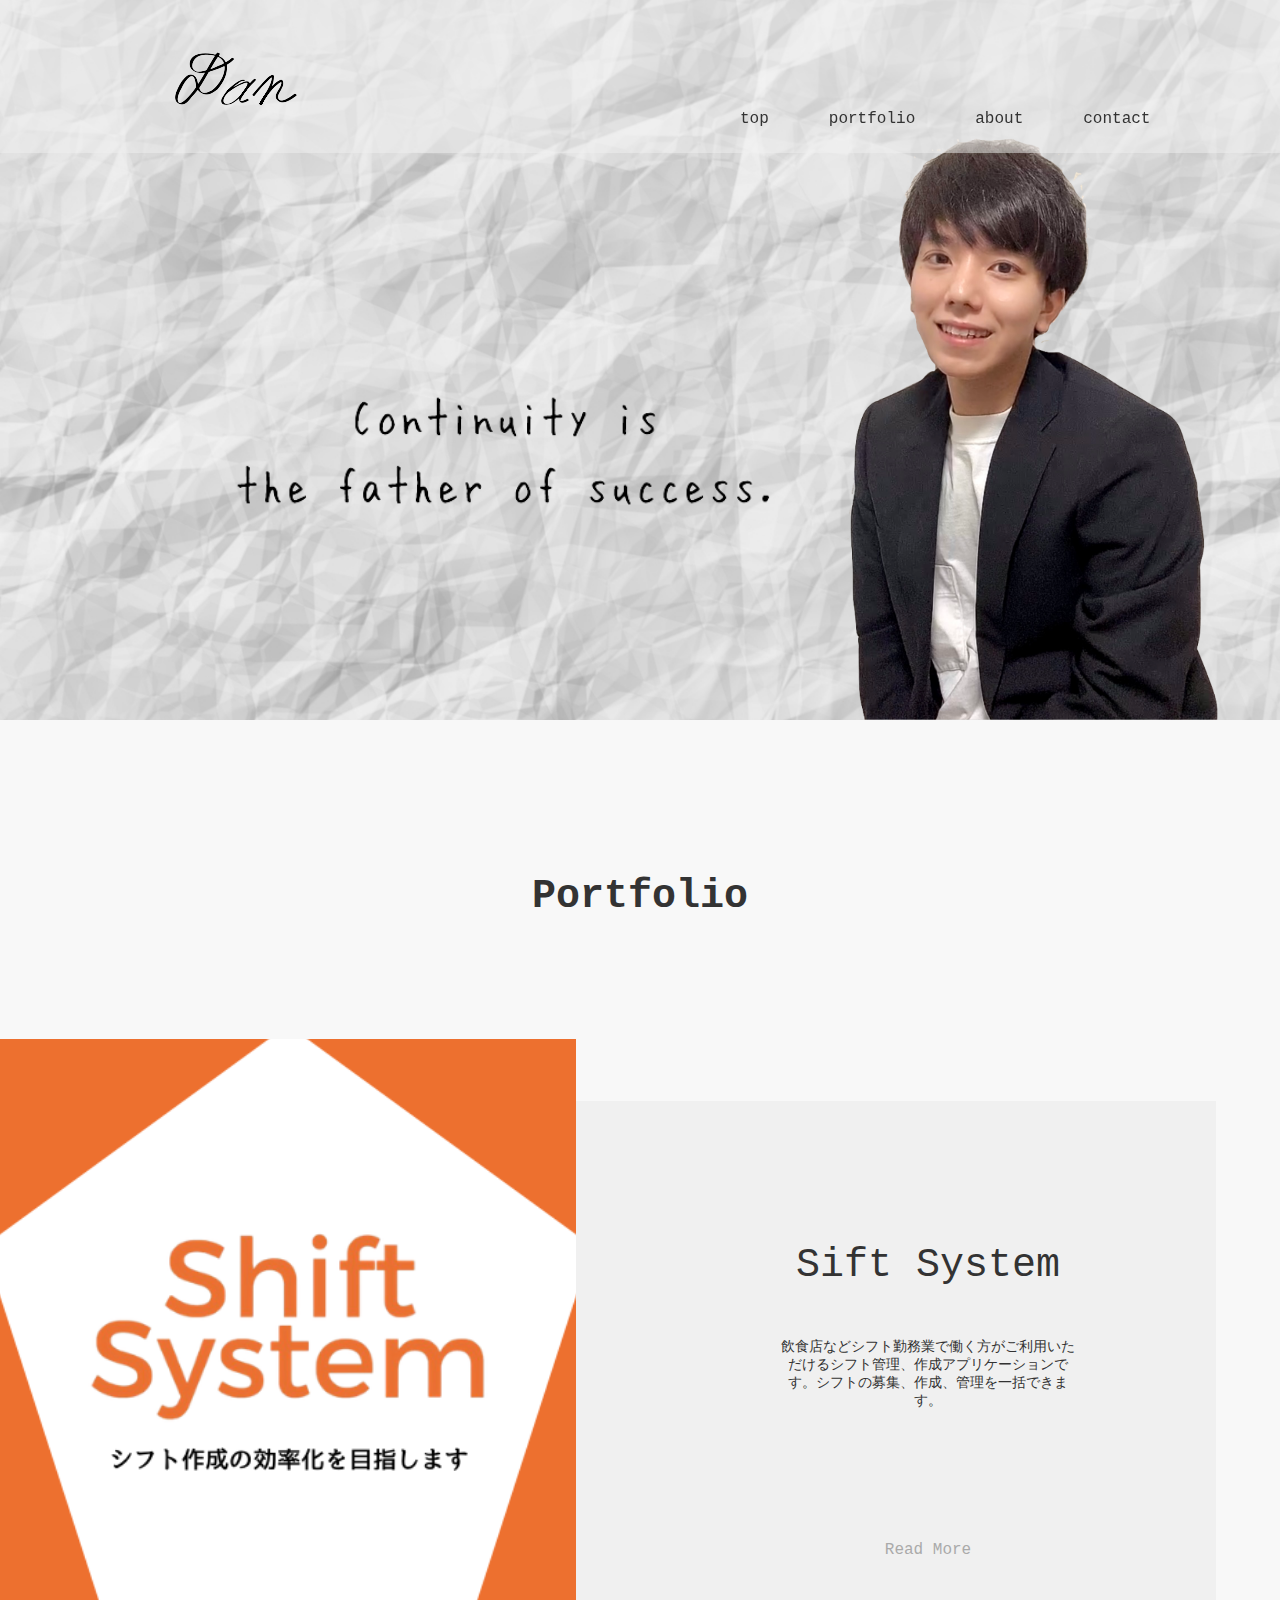
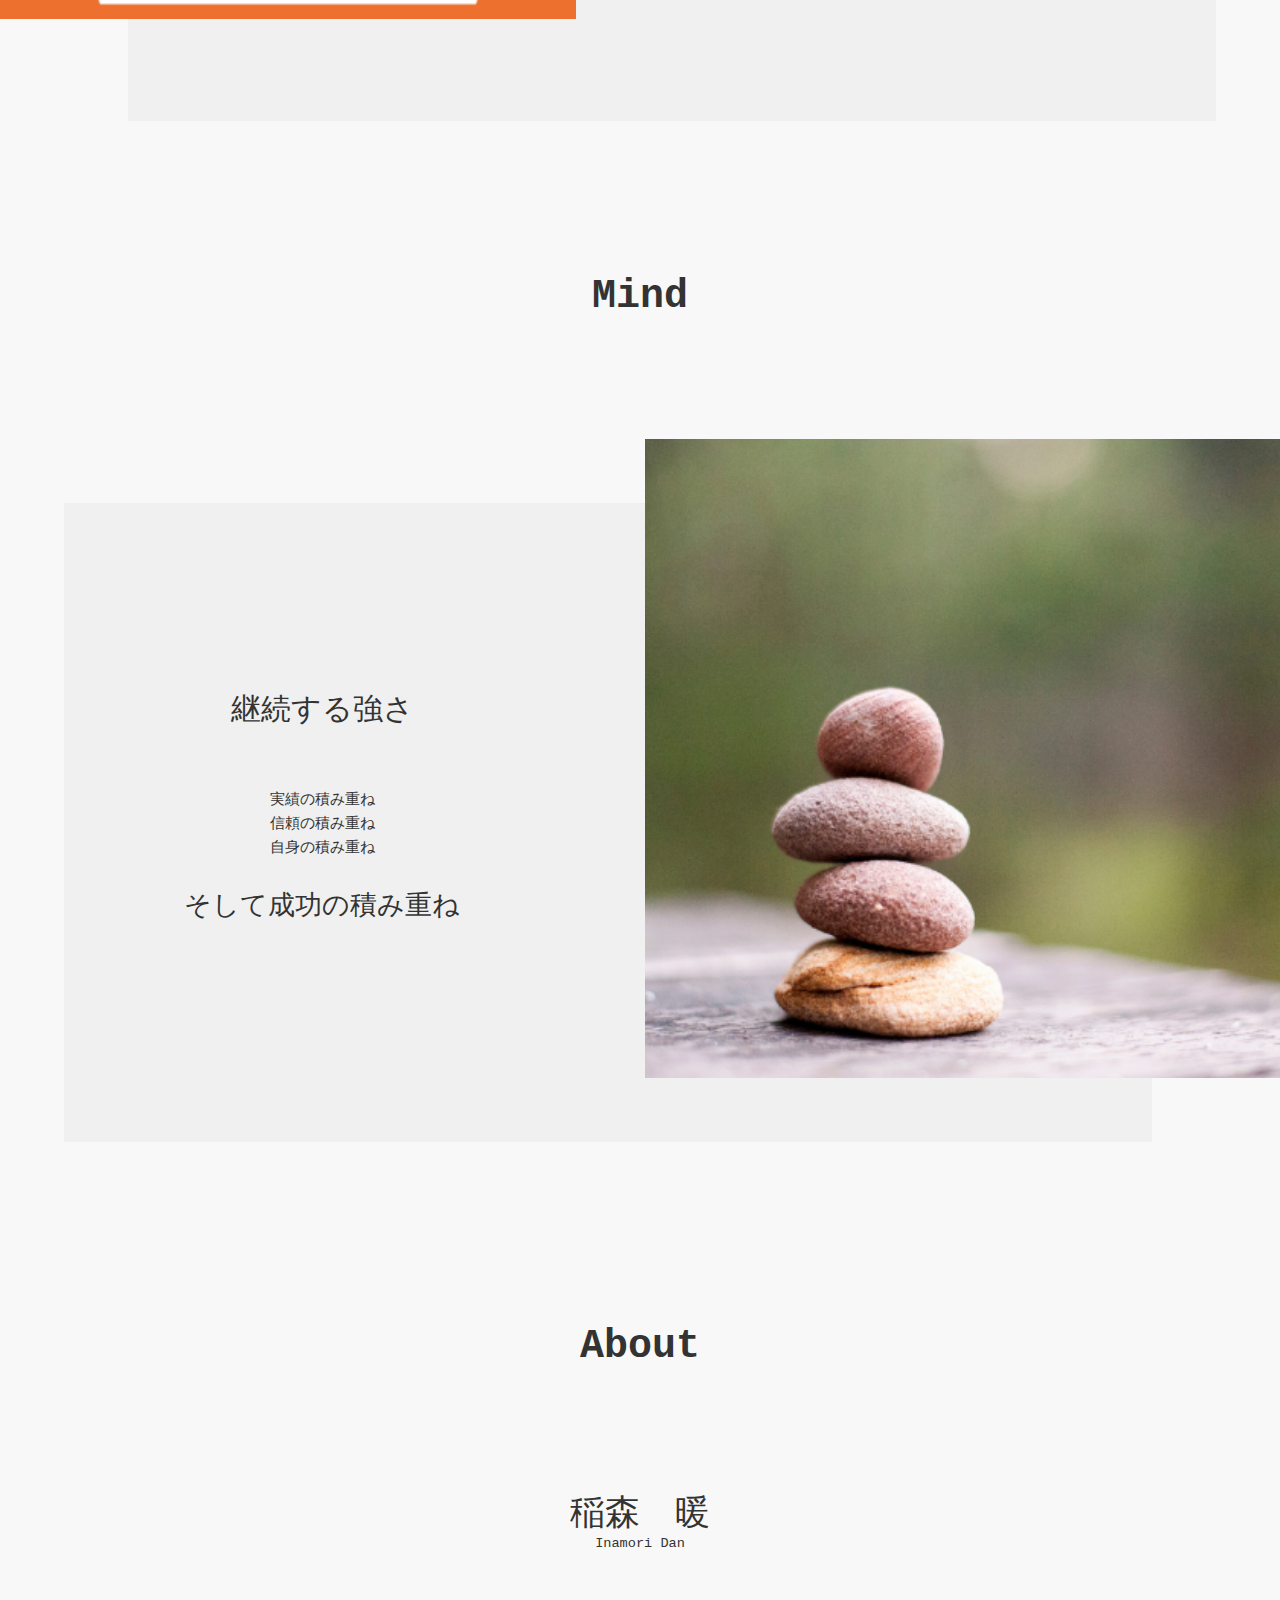
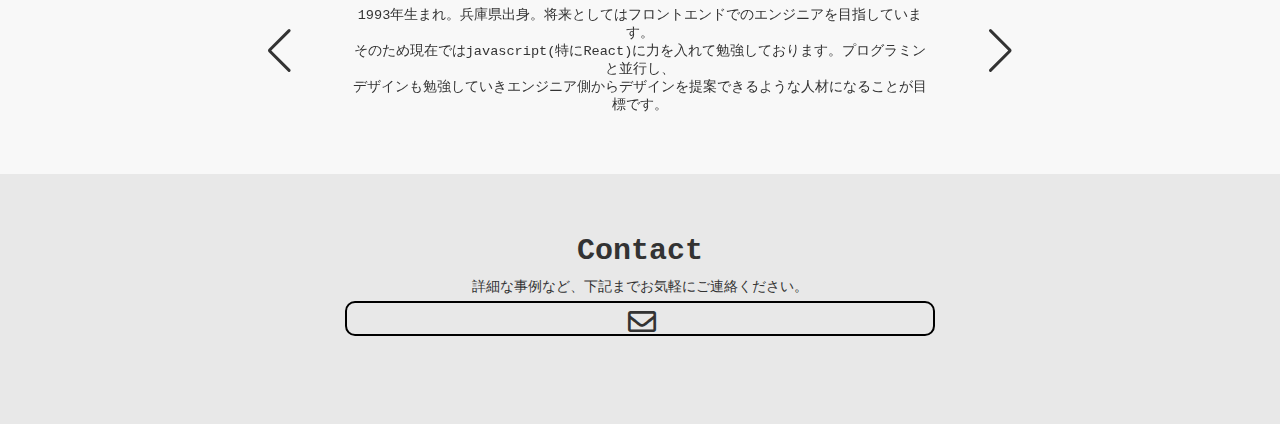
<file: html/index.html>
<!DOCTYPE HTML>
<html>
  <head>
    <meta charset="UTF-8">
    <title>ポートフォリオサイト</title>
    <link rel="stylesheet" href="../css/swiper-bundle.min.css" />
    <link rel="stylesheet" href="https://use.fontawesome.com/releases/v5.0.0/css/all.css">
    <link rel="stylesheet" href="../css/portfolio.css">
    <script src="../js/swiper-bundle.min.js"></script>
    <script src="../js/script.js" defer></script>
    <script src="../js/load.js"></script>
    <script src="../js/header.js"></script>
    <script src="../js/scroll.js"></script>
  </head>
  <body>
    <img src="../images/flash.png" class="flash-image" alt="" >
    <header>
      <div class="header-bar" id="header">
        <div class="left-header">
          <img src="../images/name-log.png" class="title" alt="">
        </div>
        <div class="right-header">
          <ul class="cf">
            <li>
              <a href="#">top</a>
            </li>
            <li>
              <a href="#">portfolio</a>
            </li>
            <li>
              <a href="#">about</a>
            </li>
            <li>
              <a href="contact.html">contact</a>
            </li>
          </ul>
        </div>
      </div>
    </header>
    <main>
      <div class="main-top">
        <img src="../images/top.png" class="main-image" alt="">
        <div class="word-content">
          <img src="../images/word.png" class="word" alt="">
        </div>
      </div>
      <div class="portfolio-container">
        <h2 class="portfolio-title">Portfolio</h2>
        <div class="portforio-main">
          <div class="shift-system-main">
            <div class="back-color-portfolio"></div>
            <div class="shift-system-left">
              <img src="../images/shift-system.png" class="shift-system-image show" alt="">
            </div>
            <div class="shift-system-right">
              <div class="shift-system-title">
                <a href="https://github.com/DanInamori/shift_system">Sift System</a>
              </div>
              <p class="shift-system-details">飲食店などシフト勤務業で働く方がご利用いただけるシフト管理、作成アプリケーションです。シフトの募集、作成、管理を一括できます。</p>
              <div class="read-more">
                <a href="https://github.com/DanInamori/shift_system">Read More</a>
              </div>
            </div>
          </div>
        </div>
      </div>
      <div class="motto">
        <h2 class="motto-title">Mind</h2>
        <div class="motto-main">
          <div class="back-color-motto"></div>
          <div class="motto-left">
            <h3>継続する強さ</h3>
            <ul>
              <li>実績の積み重ね</li>
              <li>信頼の積み重ね</li>
              <li>自身の積み重ね</li>
            </ul>
            <p class="motto-a">そして成功の積み重ね</p>
          </div>
          <div class="motto-right">
            <img src="../images/motto.png" class="motto-image show" alt="" >
          </div>
        </div>
      </div>
      <div class="about-container">
        <h2 class="about-title">About</h2>
        <div class="name-ja">
          <a href="#">稲森　暖</a>
        </div>
        <p class="name-al">Inamori Dan</p>
        <div class="swiper-container">
          <div class="swiper-wrapper">
            <div class="swiper-slide">
              <p class="profile">1993年生まれ。兵庫県出身。将来としてはフロントエンドでのエンジニアを目指しています。<br />そのため現在ではjavascript(特にReact)に力を入れて勉強しております。プログラミンと並行し、<br />デザインも勉強していきエンジニア側からデザインを提案できるような人材になることが目標です。</p>
            </div>
            <div class="swiper-slide">
              <p class="profile">学習内容<br>HTML.CSS.Ruby.javascript.GitHub.Docker</p>
            </div>
          </div>
          <div class="swiper-button-prev"></div>
          <div class="swiper-button-next"></div>  
        </div>
      </div>
    </main>
    <footer>
      <div class="footer-bar">
        <h2 class="contact-title">Contact</h2>
        <p class="contact-message">詳細な事例など、下記までお気軽にご連絡ください。</p>
        <a href="contact.html" class="contact-form">
          <p class="message"></p>
        </a>
      </div>
    </footer>
  </body>
</html>
</file>
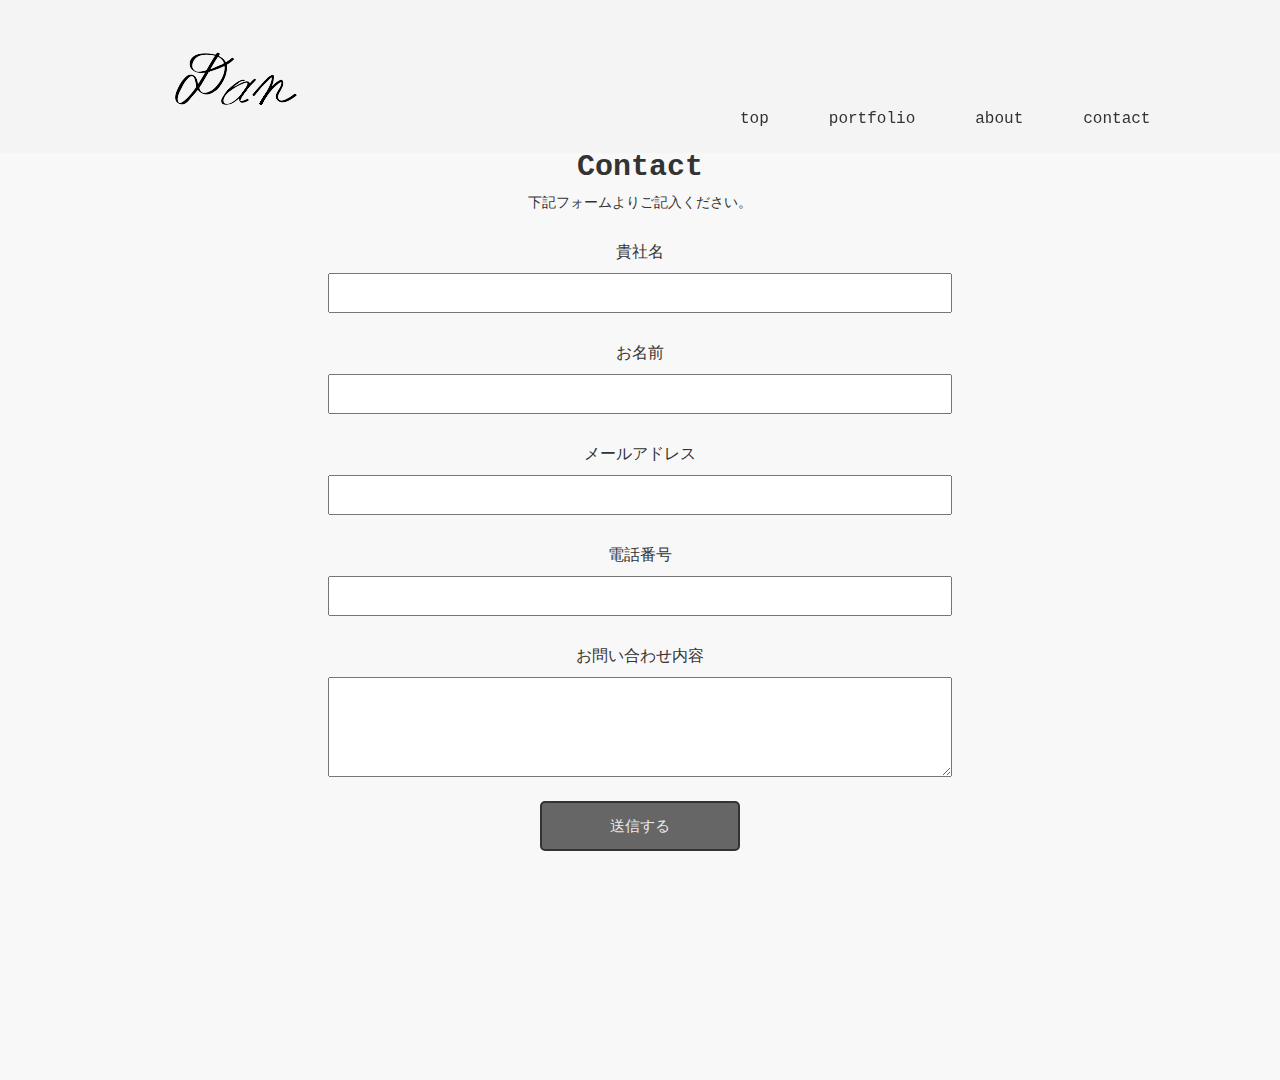
<file: html/contact.html>
<!DOCTYPE HTML>
<html>
  <head>
    <meta charset="UTF-8">
    <title>ポートフォリオサイト</title>
    <link rel="stylesheet" href="../css/swiper-bundle.min.css" />
    <link rel="stylesheet" href="https://use.fontawesome.com/releases/v5.0.0/css/all.css">
    <link rel="stylesheet" href="../css/portfolio.css">
    <script src="../js/swiper-bundle.min.js"></script>
    <script src="../js/script.js" defer></script>
    <script src="../js/load.js"></script>
    <script src="../js/header.js"></script>
  </head>
  <body>
    <!-- <img src="../images/contact.png" class="flash-image" alt="" > -->
    <header>
      <div class="header-bar" id="header">
        <div class="left-header">
          <img src="../images/name-log.png" class="title" alt="">
        </div>
        <div class="right-header">
          <ul class="cf">
            <li>
              <a href="index.html">top</a>
            </li>
            <li>
              <a href="#">portfolio</a>
            </li>
            <li>
              <a href="#">about</a>
            </li>
            <li>
              <a href="contact.html">contact</a>
            </li>
          </ul>
        </div>
      </div>
    </header>
    <main>
      <div class="main-form">
        <h2 class="contact-title">Contact</h2>
        <p class="contact-message">下記フォームよりご記入ください。</p>
        <form class="form-container">
          <div class="company-form">
            <label>貴社名</label>
            <input type="text" class="input-form">
          </div>
          <div class="customer-form">
            <label>お名前</label>
            <input type="text" class="input-form">
          </div>
          <div class="mail-form">
            <label>メールアドレス</label>
            <input type="text" class="input-form">
          </div>
          <div class="tell-form">
            <label>電話番号</label>
            <input type="text" class="input-form">
          </div>
          <div class="text-form">
            <label>お問い合わせ内容</label>
            <textarea name="message"></textarea>
          </div>
          <div class="submit-form">
            <input type="submit" value="送信する" class="submit" >
          </div>
        </form>
      </div>
    </main>
  </body>
</html>
</file>
<file: css/portfolio.css>
* {
  box-sizing: border-box;
}

body, p, h1, h2, h3, a, li, ul, a, div ,img {
  padding: 0%;
  margin: 0%;
  color: #333333;
}

body {
  background-color: #f8f8f8;
}

h1, h2, h3, a, li, p {
  font-family: 'Courier', monospace;
}

li {
  list-style: none;
}

a {
  text-decoration: none;
}

p {
  font-size: 85%;
}

.flash-image {
  width: 100vw;
  height: 100vh;
  opacity: 1;
  position: fixed;
  z-index: 11;
  transition: 2.7s;
}

.flash-image.delete {
  transition-delay: 0.3s;
  visibility: hidden;
  opacity: 0;
}

.header-bar {
  width: 100vw;
  height: 17vh;
  position: fixed;
  display: flex;
  z-index: 10;
  transition: 1s;
  transform: none;
  background-color: rgba(240, 240, 240, 0.5);
}

.header-bar.active {
  transform: translateY(-100%);
}

.left-header {
  width: 50%;
  height: 100%;
}

.title {
  margin-left:100px;
}

.right-header {
  width: 50%;
  height:100%;
  position: relative;
}

.cf {
  position: absolute;
  bottom: 5px;
  left: 100px;
}

.cf li {
  float: left;
  margin-right: 60px;
  margin-bottom: 20px;
}

.cf li:hover {
  text-decoration: underline;
}

.main-top {
  position: relative;
}

.main-image {
  width: 100vw;
  opacity: 0;
  transform: translateY(-30px);
  transition: 4.5s;
}

.main-image.show {
  opacity: 1;
  transform: none;
}

.word-content {
  position: absolute;
  top: 25%;
  left: 18%;
  z-index: 9;
}

.word {
  width: 110%;
  opacity: 0;
  transition: 4s;
}

.word.show {
  transition-delay: 3s;
  opacity: 1;
}

.portfolio-container {
  height: 900px;
}

.portfolio-title {
  margin-top: 150px;
  text-align: center;
  font-size: 40px;
}

.portforio-main {
  width: 100%;
  height: 70%;
  margin: 120px auto;
}

.shift-system-main {
  display: flex;
  justify-content: center;
  position: relative;
}

.back-color-portfolio {
  position: absolute;
  top: 10%;
  left: 10%;
  background-color: rgb(240, 240, 240);
  width: 85%;
  height: 100%;
  z-index: 1;
}

.shift-system-left {
  width: 45%;
  height: 100%;
  overflow: hidden;
  z-index: 2;
}

.shift-system-image.show {
  transform:scale(1.2,1.2);
  transition: 1.5s;
}

.shift-system-image {
  width: 100%;
  height: 100%;
  transition: 1.5s;
}

.shift-system-image:hover {
  transform:scale(1.1,1.1);
  transition: 1.5s;
}

.shift-system-right {
  width: 55%;
  height: 100%;
  padding: 200px 50px 100px;
  z-index: 2;
}

.shift-system-title {
  font-size: 40px;
  text-align: center;
}

.shift-system-details {
  text-align: center;
  padding: 50px 25%;
}

.read-more {
  text-align: center;
  margin-top: 80px;
}

.read-more a {
  padding: 5px;
  position: relative;
  color: #aaaaaa;
}

.read-more a::after {
  position: absolute;
  bottom: -4px;
  left: 0;
  content: '';
  width: 100%;
  height: 2px;
  background: #aaaaaa;
  transform: scale(0, 1);
  transform-origin: right top;
  transition: transform 0.3s;
}

.read-more a:hover::after {
  transform-origin: left top;
  transform: scale(1, 1);
}

.motto {
  height: 900px;
}

.motto-title {
  margin-top: 100px;
  text-align: center;
  font-size: 40px;
}

.motto-main {
  display: flex;
  margin-top: 120px;
  position: relative;
}

.back-color-motto {
  position: absolute;
  top: 10%;
  left: 5%;
  background-color: rgb(240, 240, 240);
  width: 85%;
  height: 100%;
  z-index: 1;
}

.motto-left {
  height: 100%;
  width: 55%;
  padding: 250px 50px 70px;
  z-index: 2;
}

.motto-left h3 {
  font-size: 30px;
  font-weight: 100;
  text-align: center;
}

.motto-left ul {
  margin-top: 60px;
  text-align: center;
}

.motto-left li {
  font-size: 15px;
  margin-top: 5px;
}

.motto-a {
  margin-top: 30px;
  font-size: 27px;
  text-align: center;
}

.motto-right {
  height: 100%;
  width: 55%;
  overflow: hidden;
  z-index: 2;
}

.motto-image.show {
  transform:scale(1.2,1.2);
  transition: 1.5s;
}

.motto-image {
  width: 100%;
  height: 100%;
  transition: 1.5s;
}

.motto-image:hover {
  transform:scale(1.1,1.1);
  transition: 1.5s;
}

.about-container {
  height: 450px;
}

.about-title {
  text-align: center;
  font-size: 40px;
  margin-top: 150px;
}

.name-ja {
  text-align: center;
  font-size: 35px;
  margin-top: 120px;
}

.name-al {
  text-align: center;
}

.swiper-container {
  width: 60%;
  height: 200px;
}

.profile {
  margin: 55px auto;
  width: 75%;
  text-align: center;
}

.slide {
  display: flex;
  justify-content: center;
}

.icon-left {
  background-color: #333333;
  width: 50%;
}

.icon-right {
  background-color: wheat;
  width: 50%;
  height: 100px;
}

.swiper-button-prev {
  color: #333333;
}

.swiper-button-next {
  color: #333333;
}

.footer-bar {
  height: 250px;
  padding: 30px 50px 20px;
  background-color: #e8e8e8;
}

.contact-title {
  text-align: center;
  font-size: 30px;
  padding-top: 30px;
}

.contact-message {
  text-align: center;
  margin-top: 10px;
}

.contact-form {
  border: 2px solid black;
  border-radius: 10px;
  display: block;
  margin: 5px auto;
  height: 35px;
  width: 50%;
  position: relative;
}

.message::after {
  content: '\f0e0';
  font-family: 'Font Awesome 5 Free';
  font-size: 28px;
  position: absolute;
  left: 48%;
  top: 10%;
}

/* 下記より contact.html */

label {
  display: block;
  margin-top: 30px;
}

textarea {
  width: 60%;
  height: 100px;
  padding: 5px 10px;
  margin-top: 10px;
  font-size: 15px;
}

::placeholder {
  color: #c8c8c8;
}

.input-form {
  width: 60%;
  height: 40px;
  margin-top: 10px;
  padding: 0 10px;
  font-size: 15px;
}

.main-form {
  width: 100vw;
  height: 120vh;
  padding: 120px ;
}

.company-form {
  text-align: center;
}

.customer-form {
  text-align: center;
}

.mail-form {
  text-align: center;
}

.tell-form {
  text-align: center;
}

.text-form {
  text-align: center;
}

.submit-form {
  text-align: center;
}

.submit {
  width: 200px;
  height: 50px;
  margin-top: 20px;
  font-size: 15px;
  border-radius: 5px;
  color: #e8e8e8;
  background-color: #666666;
  border: 2px solid #333333;
}
</file>
